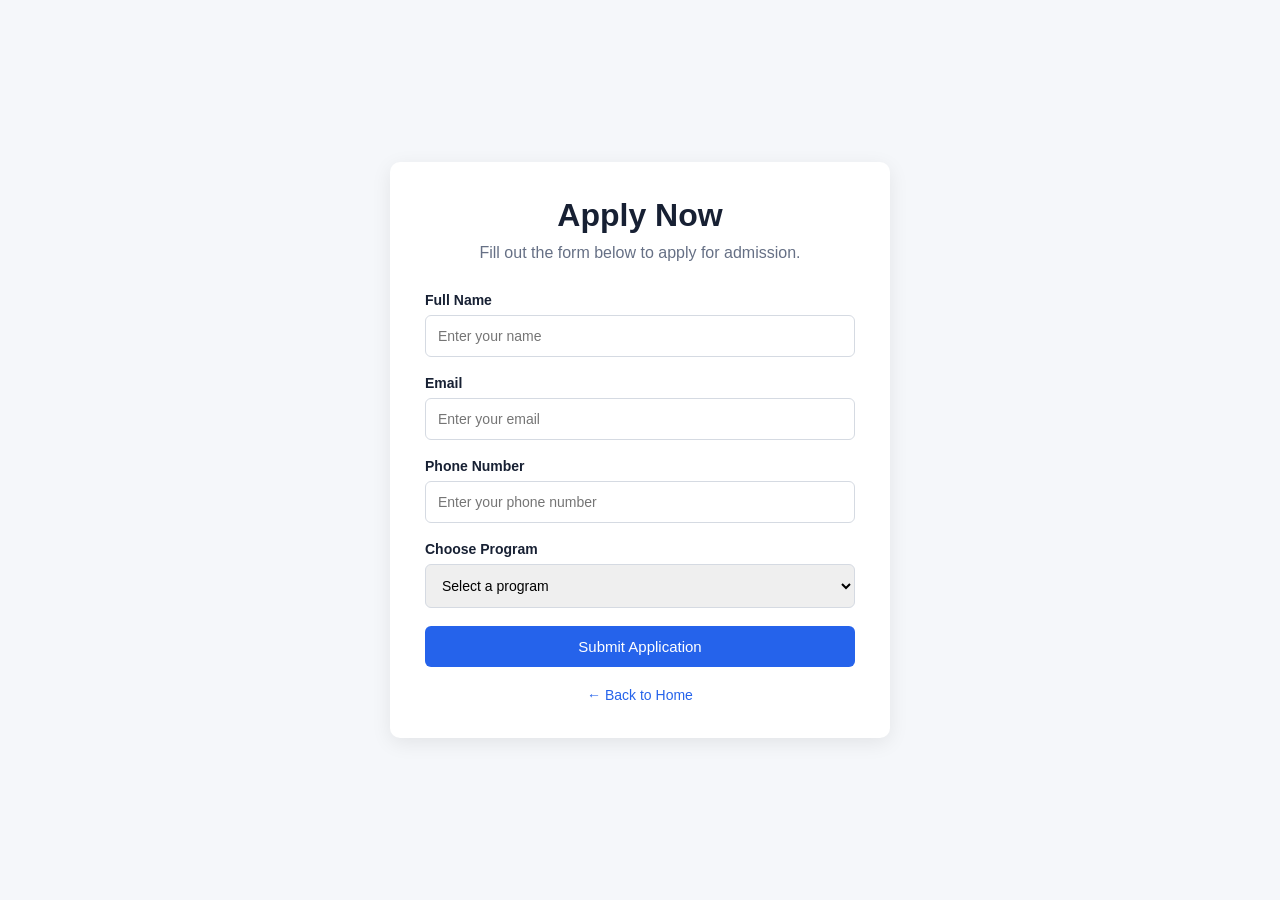
<file: apply.html>
<!DOCTYPE html>
<html lang="en">

<head>
    <meta charset="UTF-8">
    <meta name="viewport" content="width=device-width, initial-scale=1.0">

    <title>Apply Now - Bright Future College</title>

    <link rel="stylesheet" href="apply.css">
</head>

<body>

    <div class="container">

        <h1>Apply Now</h1>

        <p class="intro">
            Fill out the form below to apply for admission.
        </p>

        <form>

            <label for="name">Full Name</label>
            <input type="text" id="name" placeholder="Enter your name">


            <label for="email">Email</label>
            <input type="email" id="email" placeholder="Enter your email">


            <label for="phone">Phone Number</label>
            <input type="tel" id="phone" placeholder="Enter your phone number">


            <label for="program">Choose Program</label>

            <select id="program">
                <option value="">Select a program</option>
                <option value="computer-science">Computer Science</option>
                <option value="business">Business</option>
                <option value="engineering">Engineering</option>
                <option value="arts">Arts</option>
            </select>


            <button type="submit">
                Submit Application
            </button>

        </form>

        <a href="index.html" class="back-link">
            ← Back to Home
        </a>

    </div>

</body>

</html>
</file>
<file: apply.css>
* {
    margin: 0;
    padding: 0;
    box-sizing: border-box;
}

body {
    font-family: Arial, sans-serif;
    background-color: #f5f7fa;
    color: #172033;

    min-height: 100vh;

    display: flex;
    justify-content: center;
    align-items: center;
}

.container {
    width: 90%;
    max-width: 500px;

    background-color: white;

    padding: 35px;

    border-radius: 10px;

    box-shadow: 0 5px 20px rgba(0, 0, 0, 0.08);
}

h1 {
    text-align: center;
    margin-bottom: 10px;
}

.intro {
    text-align: center;
    color: #667085;
    margin-bottom: 30px;
}

form {
    display: flex;
    flex-direction: column;
}

label {
    margin-bottom: 7px;
    font-size: 14px;
    font-weight: bold;
}

input,
select {
    padding: 12px;

    margin-bottom: 18px;

    border: 1px solid #d5dae2;

    border-radius: 6px;

    font-size: 14px;
}

input:focus,
select:focus {
    outline: none;
    border-color: #2563eb;
}

button {
    padding: 12px;

    border: none;

    border-radius: 6px;

    background-color: #2563eb;

    color: white;

    font-size: 15px;

    cursor: pointer;
}

button:hover {
    background-color: #1d4ed8;
}

.back-link {
    display: block;

    margin-top: 20px;

    text-align: center;

    color: #2563eb;

    text-decoration: none;

    font-size: 14px;
}
</file>
